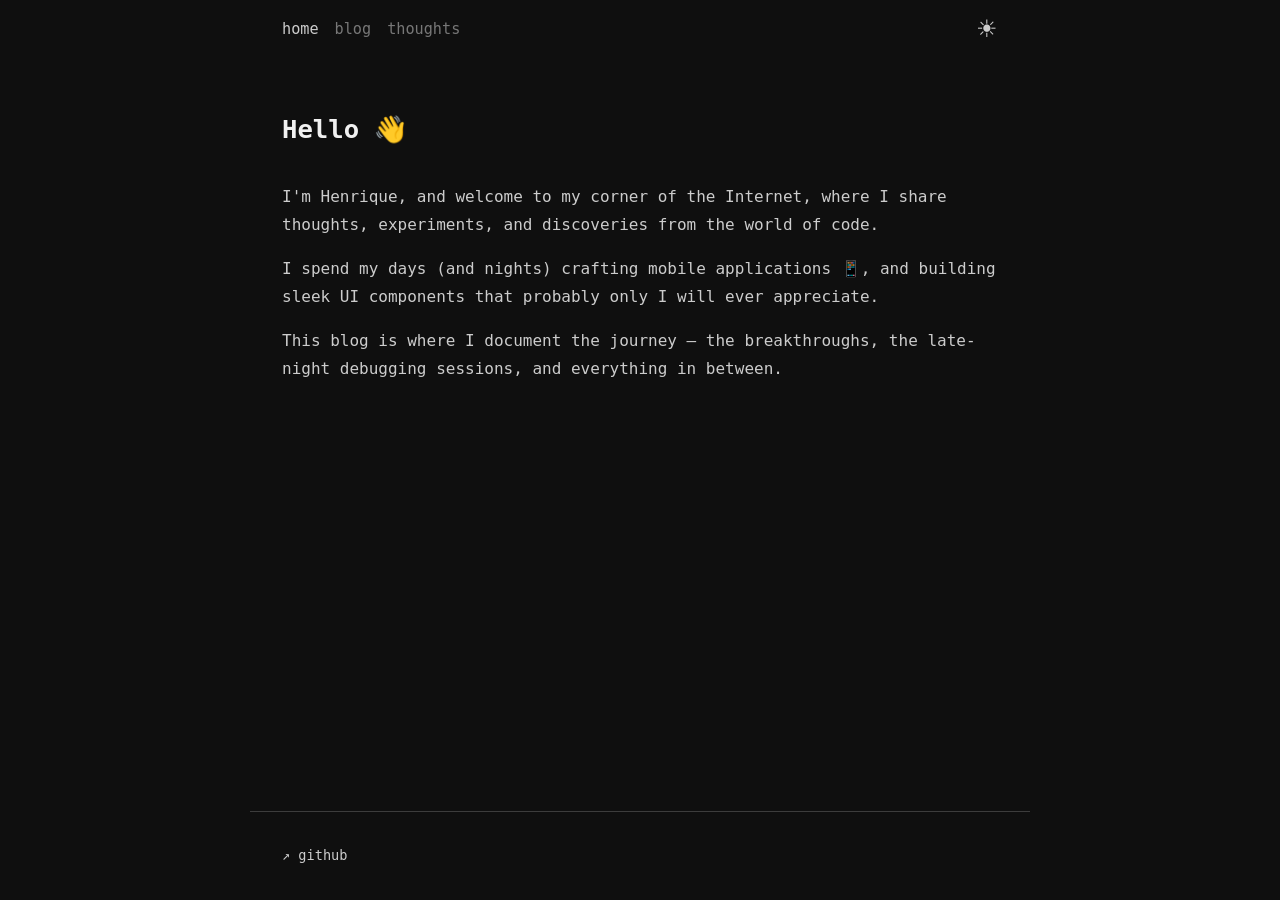
<file: index.html>
<!DOCTYPE html>
<html lang="en" data-theme="dark">
<head>
  <meta charset="UTF-8" />
  <meta name="viewport" content="width=device-width, initial-scale=1.0" />
  <meta name="description" content="Henrique Horbovyi" />
  <title>Henrique Horbovyi</title>
  <link rel="stylesheet" href="style.css" />
  <script src="app.js" defer></script>
</head>
<body>

  <header>
    <nav>
      <a class="nav-link active" href="index.html">home</a>
      <a class="nav-link" href="pages/blog.html">blog</a>
      <a class="nav-link" href="pages/thoughts.html">thoughts</a>
<!--
      <a class="nav-link" href="pages/projects.html">projects</a>
-->
    </nav>
    <button id="theme-toggle" aria-label="Toggle theme" title="Toggle theme">◑</button>
  </header>

  <main>
    <h1>Hello 👋</h1>
    <p>
      I'm Henrique, and welcome to my corner of the Internet, where I share
      thoughts, experiments, and discoveries from the world of code.
    </p>
    <p>
      I spend my days (and nights) crafting mobile applications 📱, and building sleek UI components that probably
      only I will ever appreciate.
    </p>
    <p>
      This blog is where I document the journey — the breakthroughs, the
      late-night debugging sessions, and everything in between.
    </p>
  </main>

  <footer>
    <a href="https://github.com/henriquehorbovyi" target="_blank" rel="noopener">↗ github</a>
  </footer>

</body>
</html>
</file>
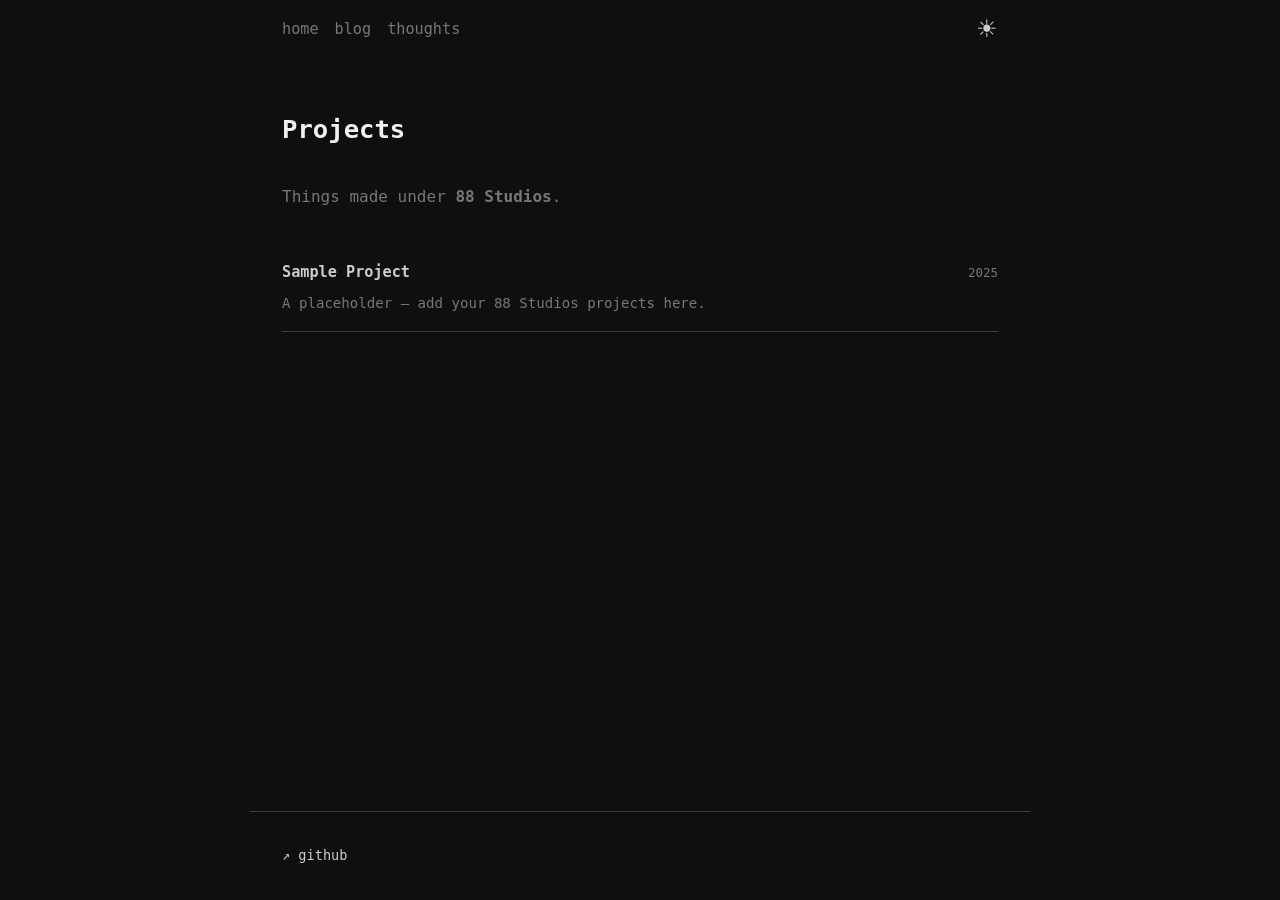
<file: pages/projects.html>
<!DOCTYPE html>
<html lang="en" data-theme="dark" data-root="..">
<head>
  <meta charset="UTF-8" />
  <meta name="viewport" content="width=device-width, initial-scale=1.0" />
  <meta name="description" content="Projects — Henrique Horbovyi" />
  <title>Projects | Henrique Horbovyi</title>
  <link rel="stylesheet" href="../style.css" />
  <script src="../app.js" defer></script>
</head>
<body data-page="projects">

  <header>
    <nav>
      <a class="nav-link" href="../index.html">home</a>
      <a class="nav-link" href="blog.html">blog</a>
      <a class="nav-link" href="thoughts.html">thoughts</a>
<!--
      <a class="nav-link active" href="projects.html">projects</a>
-->
    </nav>
    <button id="theme-toggle" aria-label="Toggle theme" title="Toggle theme">◑</button>
  </header>

  <main>
    <h1>Projects</h1>
    <p class="section-subtitle">Things made under <strong>88 Studios</strong>.</p>
    <div id="projects-list"></div>
  </main>

  <footer>
    <a href="https://github.com/henriquehorbovyi" target="_blank" rel="noopener">↗ github</a>
  </footer>

</body>
</html>
</file>
<file: style.css>
/* ── TOKENS ──────────────────────────────────────────────────── */
:root {
  --bg:          #ffffff;
  --bg-subtle:   #efefef;
  --fg:          #101010;
  --fg-muted:    #999999;
  --border:      #e0e0e0;
  --accent:      #101010;

  --max-width:   780px;
  --gap:         2rem;
  --gap-sm:      1rem;
  --gap-lg:      3rem;
}

[data-theme="dark"] {
  --bg:          #0f0f0f;
  --bg-subtle:   #1f1f1f;
  --fg:          #cccccc;
  --fg-muted:    #777777;
  --border:      #3c3c3c;
  --accent:      #f1f1f1;
}

/* ── RESET ───────────────────────────────────────────────────── */
*, *::before, *::after { box-sizing: border-box; margin: 0; padding: 0; }

/* ── BASE ────────────────────────────────────────────────────── */
html { font-size: 16px; }

body {
  background-color: var(--bg);
  color: var(--fg);
  font-family: monospace;
  line-height: 1.75;
  min-height: 100dvh;
  display: flex;
  flex-direction: column;
  transition: background-color 0.2s, color 0.2s;
}

a {
  color: var(--fg);
  text-decoration: none;
}

a:hover { text-decoration: underline; }

/* ── LAYOUT ──────────────────────────────────────────────────── */
header, main, footer {
  width: 100%;
  max-width: var(--max-width);
  margin-inline: auto;
  padding-inline: var(--gap);
}

header {
  display: flex;
  align-items: center;
  justify-content: space-between;
  padding-block: var(--gap-sm);
}

main {
 flex: 1;
 padding-block-start: var(--gap-sm);
 padding-block-end: var(--gap);
 padding-top: var(--gap-lg);
}

footer {
  display: flex;
  gap: var(--gap);
  padding-block: var(--gap);
  color: var(--fg-muted);
  font-size: 0.85rem;
  border-top: 1px solid var(--border);
  margin-top: var(--gap);
}

/* ── NAV ─────────────────────────────────────────────────────── */
nav { display: flex; gap: var(--gap-sm); }

.nav-link {
  color: var(--fg-muted);
  font-size: 0.95rem;
  transition: color 0.15s;
}

.nav-link:hover,
.nav-link.active {
  color: var(--fg);
  text-decoration: none;
}

#theme-toggle {
  background: none;
  border: none;
  cursor: pointer;
  color: var(--fg);
  font-size: 1.5rem;
  line-height: 1;
  padding: 0;
  transition: opacity 0.15s;
}

#theme-toggle:hover { opacity: 0.6; }

/* ── TYPOGRAPHY ──────────────────────────────────────────────── */
h1 {
  font-size: 1.6rem;
  font-weight: 700;
  color: var(--accent);
  margin-bottom: var(--gap);
}

h2 { font-size: 1.2rem; font-weight: 700; margin-block: 1.5rem 0.5rem; }
h3 { font-size: 1rem;   font-weight: 700; margin-block: 1.25rem 0.4rem; }

p { margin-bottom: var(--gap-sm); }

.section-subtitle { color: var(--fg-muted); margin-bottom: var(--gap); }

/* ── POST LIST ───────────────────────────────────────────────── */
.post-list { list-style: none; }

.post-item {
  padding-bottom: var(--gap-sm);
  margin-bottom: var(--gap-sm);
  border-bottom: 1px solid var(--border);
  cursor: pointer;
  transition: color 0.15s;
}

.post-item:hover .post-title { text-decoration: underline; }

.thought-item { cursor: default; }
.thought-item:hover .post-title { text-decoration: none; }

.post-title {
  display: block;
  font-size: 0.95rem;
  margin-bottom: 0.2rem;
}

.post-date {
  display: block;
  font-size: 0.78rem;
  color: var(--fg-muted);
}

/* ── POST META ───────────────────────────────────────────────── */
.post-meta {
  font-size: 0.82rem;
  color: var(--fg-muted);
  margin-bottom: 0.5rem;
}

.post-summary {
  font-size: 0.95rem;
  color: var(--fg-muted);
  margin-bottom: var(--gap);
  border-left: 3px solid var(--border);
  padding-left: var(--gap-sm);
}

/* post content */
.post-content { display: block; width: 100%; }
.post-content img {
  display: block;
  width: 100%;
  height: auto;
  margin-top: var(--gap-sm);
  margin-bottom: var(--gap-sm);
}
.post-content pre    { background: var(--bg-subtle); padding: 1rem; overflow-x: auto; border-radius: 4px; margin-block: var(--gap-sm); border: 1px solid var(--border); }
.post-content code   { font-family: monospace; font-size: 0.88rem; }
.post-content p code { background: var(--bg-subtle); padding: 0.1em 0.35em; border-radius: 3px; }
.post-content blockquote { border-left: 3px solid var(--border); padding-left: var(--gap-sm); color: var(--fg-muted); margin-block: var(--gap-sm); }
.post-content hr     { border: none; border-top: 1px solid var(--border); margin-block: var(--gap); }
.post-content ul,
.post-content ol     { padding-left: 1.5rem; margin-block: var(--gap-sm); }


/* ── PAGINATION ──────────────────────────────────────────────── */
.pagination {
  display: flex;
  gap: 0.5rem;
  margin-top: var(--gap);
  flex-wrap: wrap;
  align-items: center;
}

.pagination button {
  background: none;
  border: 1px solid var(--border);
  color: var(--fg);
  font-family: monospace;
  font-size: 0.85rem;
  padding: 0.3rem 0.75rem;
  cursor: pointer;
  transition: background-color 0.15s, color 0.15s;
}

.pagination button:hover,
.pagination button.active {
  background: var(--fg);
  color: var(--bg);
}

/* ── PROJECTS ────────────────────────────────────────────────── */
.project-item {
  padding-block: var(--gap-sm);
  border-bottom: 1px solid var(--border);
}


.project-header {
  display: flex;
  align-items: baseline;
  justify-content: space-between;
  gap: var(--gap-sm);
  margin-bottom: 0.3rem;
}

.project-name {
  font-weight: 700;
  font-size: 0.95rem;
}

.project-date {
  font-size: 0.78rem;
  color: var(--fg-muted);
  white-space: nowrap;
}

.project-desc {
  font-size: 0.88rem;
  color: var(--fg-muted);
  margin: 0;
}

.project-link { color: var(--fg); }

/* ── LOADING SPINNER ─────────────────────────────────────────── */
.spinner {
  width: 28px;
  height: 28px;
  border: 2px solid var(--border);
  border-top-color: var(--fg);
  border-radius: 50%;
  animation: spin 0.7s linear infinite;
  margin: var(--gap) auto;
}

@keyframes spin { to { transform: rotate(360deg); } }

/* ── ERROR ───────────────────────────────────────────────────── */
.error-msg {
  color: var(--fg-muted);
  font-size: 0.9rem;
  padding-block: var(--gap-sm);
}

/* ── RESPONSIVE ──────────────────────────────────────────────── */
@media (max-width: 480px) {
  h1 { font-size: 1.3rem; }
.project-header { flex-direction: column; gap: 0.1rem; }
}
</file>
